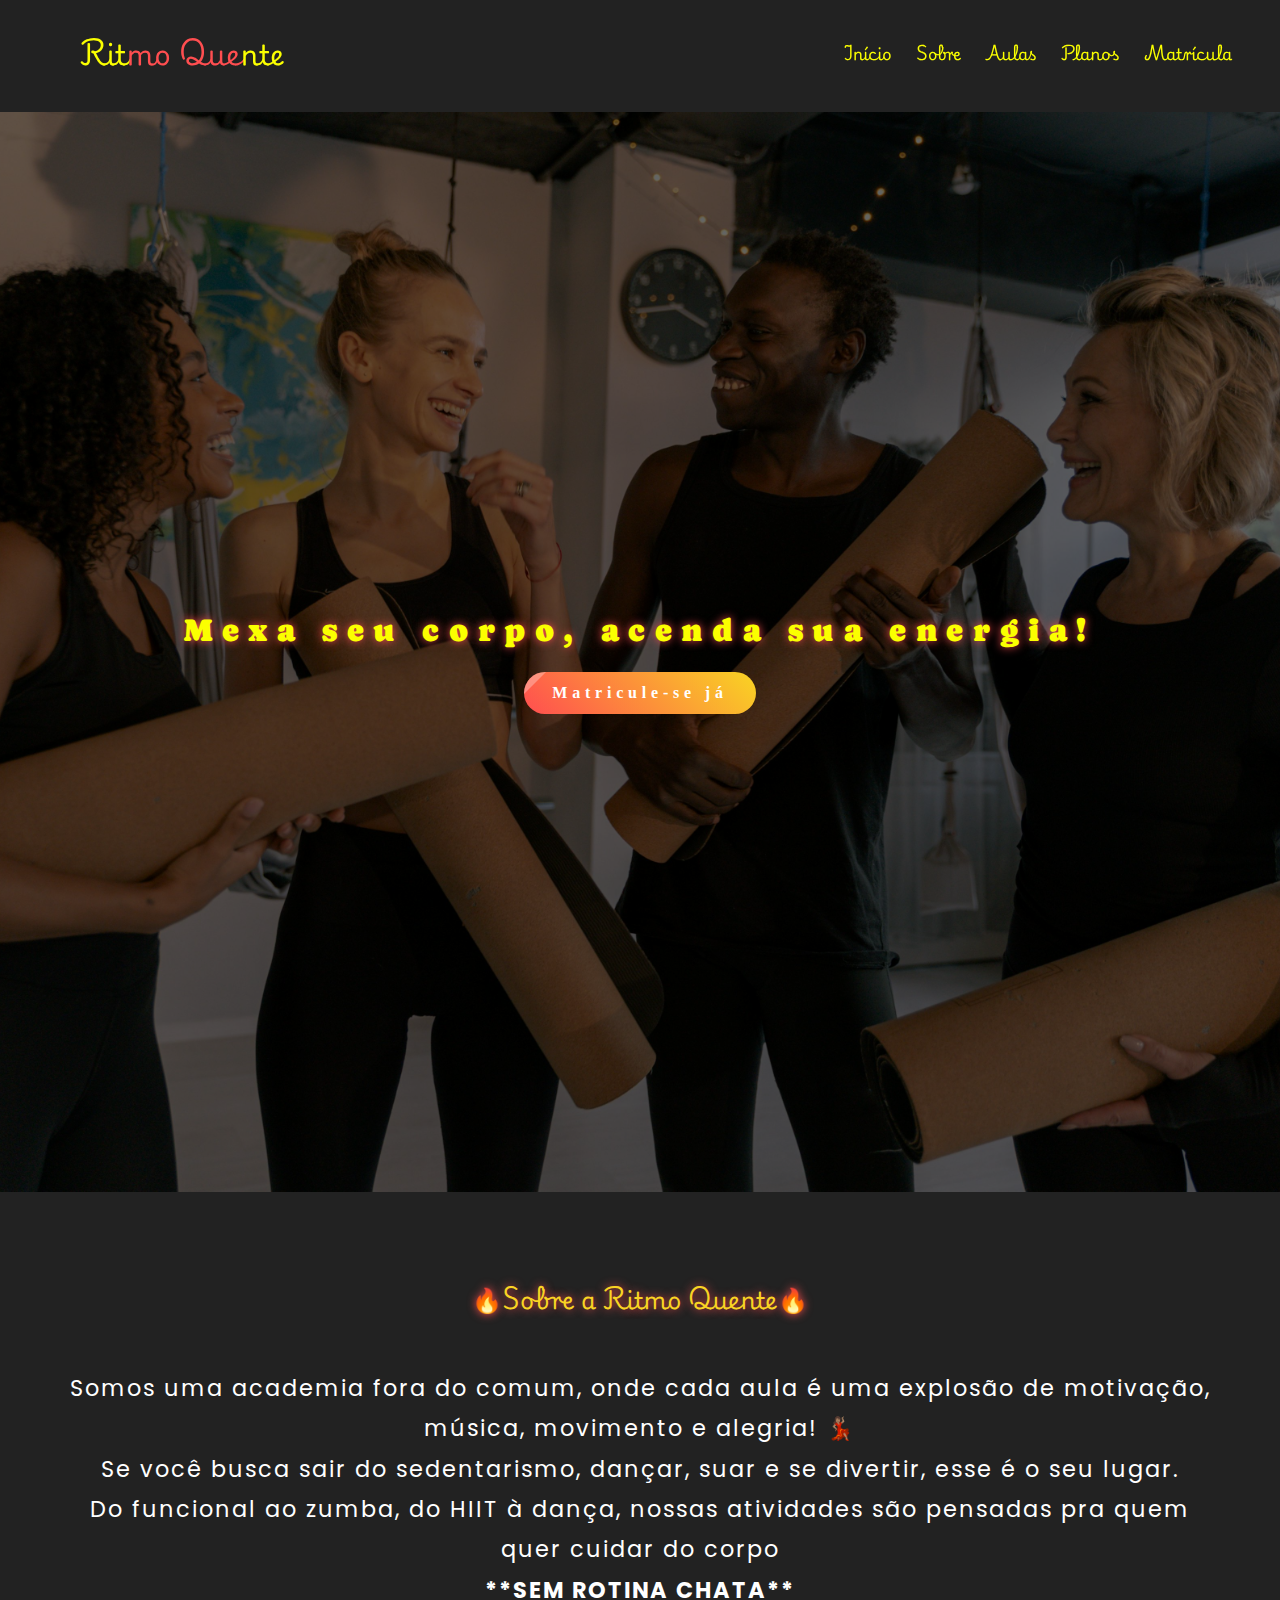
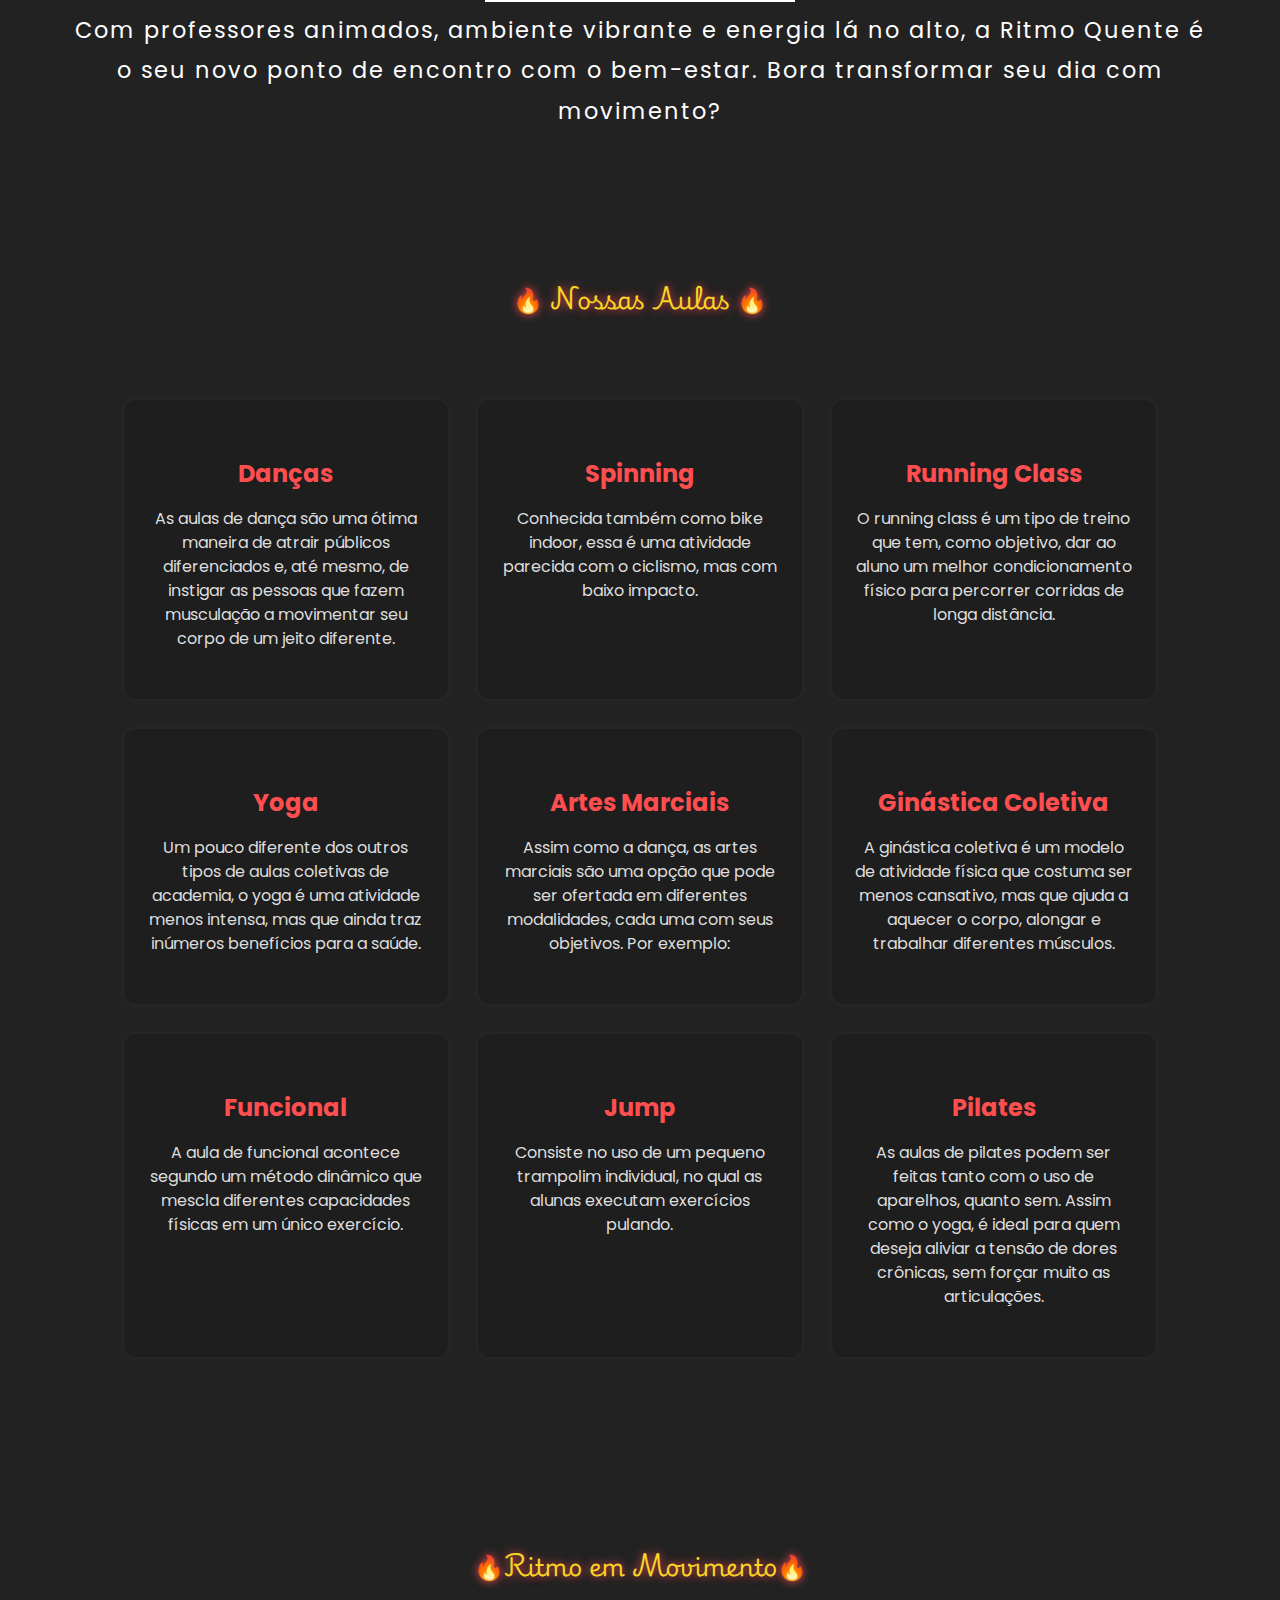
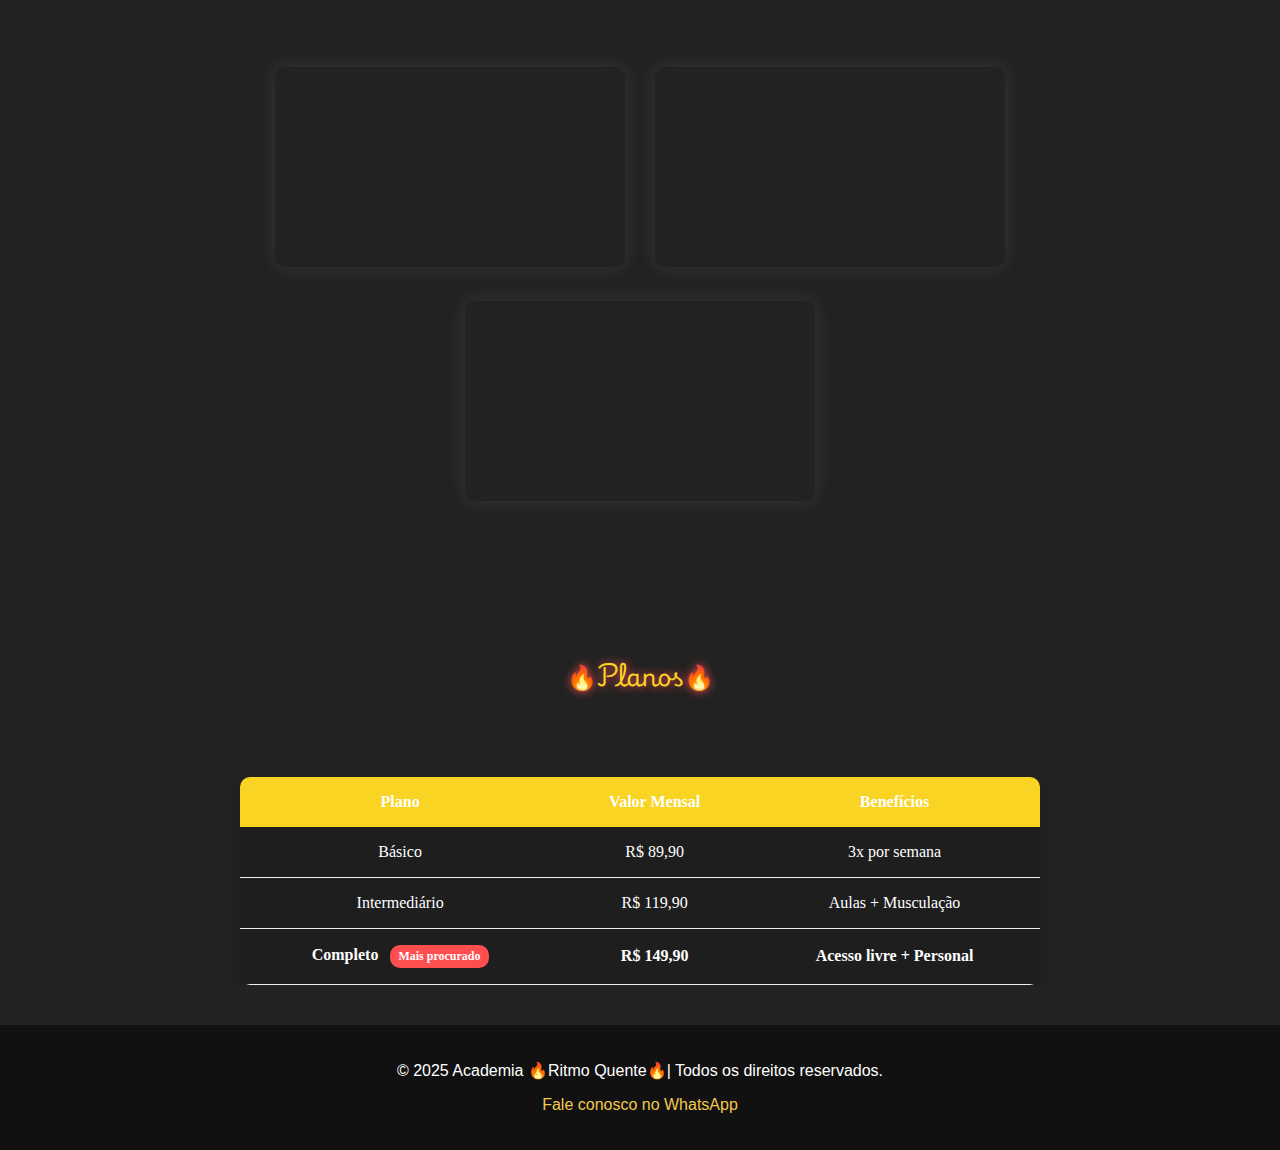
<file: index.html>
<!DOCTYPE html>
<html lang="pt-BR">

<head>
    <meta charset="UTF-8"><!--meta tag para codificação de caracteres-->
    <meta name="viewport" content="width=device-width, initial-scale=1.0"><!--meta tag para responsividade mobile-->
    <meta name="description" content="Site de academia ficticia feita com htmle css.">
    <!--meta tag para descrição da página-->
    <meta name="keywords" content="HTML, CSS, Frontend"><!--meta tag para palavra-chave para busca da página-->
    <meta http-equiv="X-UA-Compatible" content="IE=edge"><!--meta tag para compatibilidade da página-->
    <meta name="author" content="Kinha Sousa"><!--meta tag que define o autor da página-->
    <title>Ritmo Quente</title>
    <link rel="stylesheet" href="style.css" />
</head>

<body>
    <!-- Início do Site -->
    <header>
        <div class="container">
            <h1 class="logo">
                <span class="amarelo">Rit</span><span class="vermelho">mo</span> <span class="vermelho">Que</span><span
                    class="amarelo">nte</span>
            </h1>
            <nav class="menu">
                <a href="#inicio">Início</a>
                <a href="#sobre">Sobre</a>
                <a href="#aulas">Aulas</a>
                <a href="#planos">Planos</a>
                <a href="matricula.html">Matrícula</a>
            </nav>
        </div>
    </header>
    <main>
        <!-- Seção Hero (destaque) -->
        <section id="inicio" class="hero">
            <div class="hero-content">
                <h2>Mexa seu corpo, acenda sua energia!</h2>
                <a href="matricula.html" class="btn">Matricule-se já</a>
            </div>
        </section>

        <section id="sobre" class="sobre">
            <h2>
                🔥Sobre a Ritmo Quente🔥
            </h2>
            <p>
                Somos uma academia fora do comum, onde cada aula é uma explosão de motivação, música, movimento e
                alegria!
                💃🏽 <br>
                Se você busca sair do sedentarismo, dançar, suar e se divertir, esse é o seu lugar.
                <br>
                Do funcional ao zumba, do HIIT à dança, nossas atividades são pensadas pra quem quer cuidar do corpo
                <br>
                <span class="sublinha letra-de-forma destaque-piscante">**sem rotina chata**</span>
                <br> Com professores animados, ambiente vibrante e energia lá no alto, a Ritmo Quente é o seu
                novo ponto de encontro com o bem-estar.
                Bora transformar seu dia com movimento?
            </p>
        </section>

        <section id="aulas" class="aulas">
            <h2>🔥 Nossas Aulas 🔥</h2>
            <div class="container">
                <div class="cards">
                    <div class="card">
                        <h3>Danças</h3>
                        <p>As aulas de dança são uma ótima maneira de atrair públicos diferenciados e, até mesmo, de
                            instigar as pessoas que fazem musculação a movimentar seu corpo de um jeito diferente. </p>
                    </div>
                    <div class="card">
                        <h3>Spinning</h3>
                        <p>Conhecida também como bike indoor, essa é uma atividade parecida com o ciclismo, mas com
                            baixo
                            impacto.</p>
                    </div>
                    <div class="card">
                        <h3>Running Class</h3>
                        <p>O running class é um tipo de treino que tem, como objetivo, dar ao aluno um melhor
                            condicionamento físico para percorrer corridas de longa distância. </p>
                    </div>
                    <div class="card">
                        <h3>Yoga</h3>
                        <p>Um pouco diferente dos outros tipos de aulas coletivas de academia, o yoga é uma atividade
                            menos
                            intensa, mas que ainda traz inúmeros benefícios para a saúde. </p>
                    </div>
                    <div class="card">
                        <h3>Artes Marciais</h3>
                        <p>Assim como a dança, as artes marciais são uma opção que pode ser ofertada em diferentes
                            modalidades, cada uma com seus objetivos. Por exemplo:</p>
                    </div>
                    <div class="card">
                        <h3>Ginástica Coletiva</h3>
                        <p>A ginástica coletiva é um modelo de atividade física que costuma ser menos cansativo, mas que
                            ajuda a aquecer o corpo, alongar e trabalhar diferentes músculos.</p>
                    </div>
                    <div class="card">
                        <h3>Funcional</h3>
                        <p>A aula de funcional acontece segundo um método dinâmico que mescla diferentes capacidades
                            físicas
                            em um único exercício. </p>
                    </div>
                    <div class="card">
                        <h3>Jump</h3>
                        <p>Consiste no uso de um pequeno trampolim individual, no qual as alunas executam exercícios
                            pulando. </p>
                    </div>
                    <div class="card">
                        <h3>Pilates</h3>
                        <p>As aulas de pilates podem ser feitas tanto com o uso de aparelhos, quanto sem. Assim como o
                            yoga,
                            é ideal para quem deseja aliviar a tensão de dores crônicas, sem forçar muito as
                            articulações.
                        </p>
                    </div>
                </div>
            </div>
        </section>

        <section id="videos" class="videos">
            <h2>🔥Ritmo em Movimento🔥</h2>
            <div class="video-grid">
                <div class="video">
                    <iframe src="https://www.youtube.com/embed/ixNWuPrD_Lk?si=YhvVlPvpTteeeiys" title="Coxa e glúteos"
                        frameborder="0" allowfullscreen></iframe>
                </div>
                <div class="video">
                    <iframe src="https://www.youtube.com/embed/lyq1E5_2wRA?si=dZ0UdgC6h4V0nPWu" title="RitBox"
                        frameborder="0" allowfullscreen></iframe>
                </div>
                <div class="video">
                    <iframe src="https://www.youtube.com/embed/F2MpcTUtUuA?si=Ij5pGVD9Q7BPSy2q"
                        title="TREINO que VAI MUDAR SEU CORPO em 10 MINUTOS!" frameborder="0" allowfullscreen></iframe>
                </div>
            </div>
        </section>

        <section id="planos" class="secao-planos">
            <h2 class="titulo">🔥Planos🔥</h2>
            <div class="tabela-wrapper">
                <table class="tabela-planos">
                    <thead>
                        <tr>
                            <th>Plano</th>
                            <th>Valor Mensal</th>
                            <th>Benefícios</th>
                        </tr>
                    </thead>
                    <tbody>
                        <tr>
                            <td>Básico</td>
                            <td>R$ 89,90</td>
                            <td>3x por semana</td>
                        </tr>
                        <tr>
                            <td>Intermediário</td>
                            <td>R$ 119,90</td>
                            <td>Aulas + Musculação</td>
                        </tr>
                        <tr class="destaque">
                            <td>
                                Completo
                                <span class="selo">Mais procurado</span>
                            </td>
                            <td>R$ 149,90</td>
                            <td>Acesso livre + Personal</td>
                        </tr>
                    </tbody>
                </table>
            </div>
        </section>
    </main>

    <footer class="rodape">
        <div class="container-rodape">
            <p>&copy; 2025 Academia 🔥Ritmo Quente🔥| Todos os direitos reservados.</p>
            <p>
                <a href="https://wa.me/seunumerodowhatsapp" target="_blank">Fale conosco no WhatsApp</a>
            </p>
        </div>
    </footer>

</body>

</html>
</file>
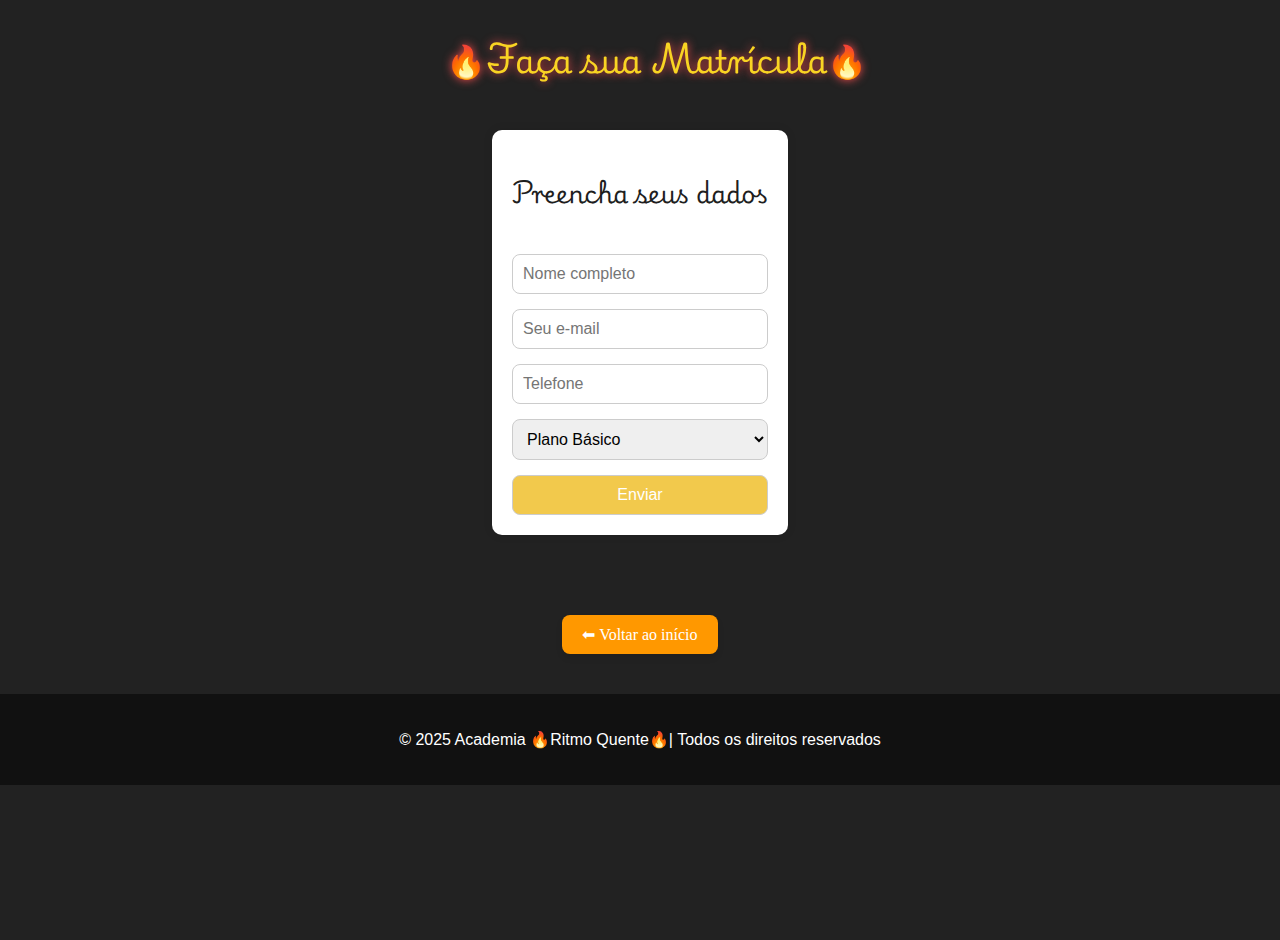
<file: matricula.html>
<!DOCTYPE html>
<html lang="pt-BR">

<head>
    <meta charset="UTF-8"><!--meta tag para codificação de caracteres-->
    <meta name="viewport" content="width=device-width, initial-scale=1.0"><!--meta tag para responsividade mobile-->
    <meta name="description" content="Site de academia ficticia feita com htmle css."><!--meta tag para descrição da página-->
    <meta name="keywords" content="HTML, CSS, Frontend"><!--meta tag para palavra-chave para busca da página-->
    <meta http-equiv="X-UA-Compatible" content="IE=edge"><!--meta tag para compatibilidade da página-->
    <meta name="author" content="Kinha Sousa"><!--meta tag que define o autor da página-->
    <title>Ritmo Quente - Matrícula</title>
    <link rel="stylesheet" href="style.css"/>
</head>

<body>
  <header class="matricula">
    <h1>🔥Faça sua Matrícula🔥</h1>
  </header>

  <section class="formulario">
    <h2>Preencha seus dados</h2>
    <form action="https://formsubmit.co/seu-email@gmail.com" method="POST">
      <input type="text" name="nome" placeholder="Nome completo" required>
      <input type="email" name="email" placeholder="Seu e-mail" required>
      <input type="tel" name="telefone" placeholder="Telefone" required>
      <select name="plano">
        <option value="básico">Plano Básico</option>
        <option value="intermediário">Plano Intermediário</option>
        <option value="completo">Plano Completo</option>
      </select>
      <button type="submit">Enviar</button>
    </form>
  </section>

  <div class="voltar-inicio">
    <a href="index.html">⬅ Voltar ao início</a>
  </div>

  <footer>
    <p>© 2025 Academia 🔥Ritmo Quente🔥| Todos os direitos reservados</p>
  </footer>
</body>

</html>
</file>
<file: style.css>
@import url('https://fonts.googleapis.com/css2?family=Caprasimo&family=Playwrite+HU:wght@100..400&family=Poppins:ital,wght@0,100;0,200;0,300;0,400;0,500;0,600;0,700;0,800;0,900;1,100;1,200;1,300;1,400;1,500;1,600;1,700;1,800;1,900&display=swap');

/* Garante que html e body ocupem toda a altura da tela */
html,
body {
  height: 100%;
  margin: 0;
  /* Remove as margens padrão do navegador */
  padding-top: 2.5rem;
  /* Cria um espaço no topo para o header fixo */
  background: rgb(34, 34, 34);
  /* Define a cor de fundo do site */
  color: #fff;
  /* Define a cor do texto como branco para melhor contraste */

   display: flex;              /* Faz o body virar flex container */
  flex-direction: column;     /* Coloca os elementos em coluna */
}

/* Faz o conteúdo crescer para empurrar o footer para baixo */
main {
  flex: 1;
}

header {
  position: fixed;
  /* Fixa o cabeçalho no topo da tela */
  top: 0;
  height: 20vh;
  width: 100%;
  /* Ocupa toda a largura da tela */
  padding: 0.5rem 1rem;
  /* Espaçamento interno: flexível para se adaptar ao tamanho da tela */
  z-index: 1000;
  /* Garante que fique por cima dos outros elementos */
}

.container {
  margin-left: 5%;
  width: 90%;
  /* A largura ocupa 90% da tela, se adaptando a diferentes dispositivos */
  max-width: 1200px;
  /* Limita a largura máxima para não ficar muito esticado em telas grandes */
  display: flex;
  /* Torna o layout interno flexível (usado para alinhar os filhos lado a lado) */
  justify-content: space-between;
  /* Distribui os itens com espaço entre eles */
  align-items: center;
  /* Alinha os itens verticalmente ao centro */
}

.vermelho {
  color: #ff4e50;
  /* vermelho vibrante */
}

.amarelo {
  color: #fbff00;
  /* amarelo ouro/prateado */
}

.sublinha {
  text-decoration: underline;
}

.letra-de-forma {
  text-transform: uppercase;
}

.destaque-piscante {
  font-weight: bold;
  animation: piscarCor 1s infinite alternate;
}

/* Animação de troca de cor */
@keyframes piscarCor {
  0% {
    color: #ff4e50;
    /* vermelho */
    text-shadow: 0 0 5px #ff4e50;
  }

  100% {
    color: #f9d423;
    /* amarelo */
    text-shadow: 0 0 5px #f9d423;
  }
}

.logo {
  font-size: 1.75rem;
  /* Tamanho da fonte: 1.75rem = aproximadamente 28px, mas se ajusta conforme o tamanho base do navegador */
  font-weight: bold;
  /* Deixa o texto em negrito */
  animation: brilho 1s infinite alternate;
  /* Aplica a animação 'brilho' com duração de 1s, repetindo infinitamente de forma alternada */
  font-family: "Playwrite HU", cursive;
  /* Define a fonte personalizada com uma fonte alternativa cursiva como reserva */
}

@keyframes brilho {
  from {
    text-shadow: 0 0 5px #fff, 0 0 10px #ff4e50, 0 0 15px #f9d423;
  }

  to {
    text-shadow: 0 0 10px #fff, 0 0 20px #ff4e50, 0 0 30px #f9d423;
  }
}

.menu a {
  margin-left: 1.25rem;
  /* Espaço à esquerda de cada link: 1.25rem = 20px, ajustável conforme o tamanho base da fonte */
  text-decoration: none;
  /* Remove o sublinhado dos links */
  color: #fbff00;
  /* Cor amarela para o texto do link */
  font-weight: 700;
  /* Fonte em negrito (peso forte) */
  font-family: "Playwrite HU", cursive;
  /* Fonte personalizada com uma alternativa cursiva */
}

.menu a:hover {
  color: #ff4e50;
  /* Altera a cor para vermelho/rosado ao passar o mouse */
}

.hero {
  background-image: url('image/fundo.jpg');
  background-size: cover;
  /* imagem cobre toda a área */
  background-position: center;
  /* centraliza a imagem */
  width: 100%;
  height: 80vh;
  /* altura é 80% da altura da tela visível */
  display: flex;
  /* ativa o Flexbox */
  justify-content: center;
  /* centraliza horizontalmente */
  align-items: center;
  /* centraliza verticalmente */
  position: relative;
  /* necessário para o ::before funcionar corretamente */
}

.hero::before {
  content: "";
  position: absolute;
  inset: 0;
  /* cobre toda a área do .hero */
  background-color: rgba(0, 0, 0, 0.6);
  /* camada escura sobre a imagem */
  z-index: 1;
  /* fica atrás do conteúdo */
}

.hero a {
  letter-spacing: 0.3em;
}

.hero-content {
  position: relative;
  z-index: 2;
  /* fica acima da camada escura */
  color: #fff;
}

.hero-content h2 {
  font-weight: normal !important;
  letter-spacing: 0.3em !important;
}


.sobre {
  padding: 5%;
  text-align: center;
}

.sobre h2 {
  margin-bottom: 3rem;
  text-align: center;
  /* Centraliza o texto horizontalmente */
  font-family: "Playwrite HU", cursive;
  /* Define a fonte personalizada para o título */
  /* Margem inferior para separar o título do conteúdo abaixo */
  color: #f9d423;
  /* Cor do texto com tom amarelo vibrante */
  /* Sombra suave em volta do texto para dar destaque */
  text-shadow: 0 0 0.625rem #ff4e50;
  /* Sombra vermelha com desfoque em rem para escalabilidade */
}

/* Estilização para o parágrafo dentro da seção .sobre */
.sobre p {
  font-family: "Poppins", sans-serif;
  /* Fonte sem serifa para melhor legibilidade no parágrafo */
  text-align: center;
  /* Centraliza o texto do parágrafo */
  font-size: 1.4rem;
  /* Tamanho da fonte relativo, 1.4rem = 22.4px se fonte raiz for 16px */
  line-height: 1.8;
  /* Espaçamento entre linhas para facilitar a leitura */
  letter-spacing: 0.125rem;
  /* Espaço entre letras para um efeito mais aberto, 0.125rem ≈ 2px */
}

.aulas {
  padding: 3%;
  /* Espaçamento interno: 10% nas laterais para ser relativo à largura da tela */
  color: #fff;
  /* Cor do texto branca para contraste */
  text-align: center;
  /* Centraliza o texto dentro da seção */
}

.aulas h2 {
  font-family: "Playwrite HU", cursive;
  /* Fonte personalizada para título */
  margin-bottom: 5rem;
  /* Margem inferior para separar do conteúdo abaixo (40px ≈ 2.5rem) */
  color: #f9d423;
  /* Cor amarela vibrante */
  text-shadow: 0 0 0.625rem #ff4e50;
  /* Sombra vermelha suave (10px ≈ 0.625rem) */
}

.cards {
  display: flex;
  /* Usa flexbox para alinhar os cards em linha */
  flex-wrap: wrap;
  /* Permite quebra de linha quando não couber horizontalmente */
  gap: 1.875rem;
  /* Espaço entre cards (30px ≈ 1.875rem) */
  justify-content: center;
  /* Centraliza os cards no container */
}

.card {
  background-color: #1e1e1e;
  /* Fundo escuro */
  border: 2px solid transparent;
  /* Borda inicial invisível, para animar no hover */
  border-radius: 0.75rem;
  /* Bordas arredondadas (12px ≈ 0.75rem) */
  padding: 1.875rem 1.25rem;
  /* Espaçamento interno (30px e 20px convertidos para rem) */
  width: 17.5rem;
  /* Largura fixa em rem (280px ≈ 17.5rem) */
  transition: 0.2s;
  /* Transição suave para hover */
  box-shadow: 0 0 0.625rem rgba(255, 255, 255, 0.05);
  /* Sombra leve */
}

/* Título dentro do card */
.card h3 {
  font-family: "Poppins", sans-serif;
  /* Fonte sem serifa */
  color: #ff4e50;
  /* Cor vermelha */
  font-size: 1.5rem;
  /* 24px = 1.5rem */
  margin-bottom: 0.625rem;
  /* 10px = 0.625rem */
}

/* Parágrafo dentro do card */
.card p {
  font-family: "Poppins", sans-serif;
  color: #ddd;
  /* Cinza claro */
  font-size: 1rem;
  /* 16px = 1rem */
  line-height: 1.5;
  /* Espaço entre linhas para facilitar a leitura */
}

/* Efeito ao passar o mouse */
.card:hover {
  border-color: #f9d423;
  /* Muda a cor da borda para amarelo */
  transform: scale(1.05);
  /* Aumenta levemente o card */
  box-shadow: 0 0 1.25rem #f9d42366;
  /* Sombra amarela mais forte (20px ≈ 1.25rem) */
}

.videos {
  padding: 10%;
  /* Espaçamento interno: 100px = 10% nas laterais */
  text-align: center;
  /* Centraliza todo o conteúdo */
  color: #fff;
  /* Cor do texto branca */
}

.videos h2 {
  font-family: "Playwrite HU", cursive;
  /* Fonte personalizada para o título */
  color: #f9d423;
  /* Cor amarela vibrante */
  margin-bottom: 5rem;
  /* Espaço abaixo do título */
  text-shadow: 0 0 0.625rem #ff4e50;
  /* Sombra vermelha suave no texto (10px ≈ 0.625rem) */
}

.video-grid {
  display: flex;
  /* Usa Flexbox para alinhar os vídeos lado a lado */
  flex-wrap: wrap;
  /* Permite que quebrem linha em telas menores */
  gap: 1.875rem;
  /* Espaço entre os vídeos (30px ≈ 1.875rem) */
  justify-content: center;
  /* Centraliza os vídeos dentro do grid */
}

.video iframe {
  width: 21.875rem;
  /* Largura fixa de 350px ≈ 21.875rem */
  height: 12.5rem;
  /* Altura de 200px ≈ 12.5rem */
  border-radius: 0.625rem;
  /* Arredonda os cantos (10px ≈ 0.625rem) */
  box-shadow: 0 0 1.25rem rgba(255, 255, 255, 0.1);
  /* Sombra suave ao redor do vídeo */
  transition: transform 0.3s ease;
  /* Animação suave ao passar o mouse */
}

.video iframe:hover {
  transform: scale(1.05);
  /* Aumenta o vídeo ao passar o mouse */
  box-shadow: 0 0 1.5625rem #f9d423;
  /* Sombra mais forte ao passar o mouse (25px ≈ 1.5625rem) */
}

.secao-planos {
  text-align: center;
  /* Centraliza todo o conteúdo da seção */
}

.titulo {
  font-family: "Playwrite HU", cursive;
  /* Fonte decorativa para o título */
  margin-bottom: 5rem;
  color: #f9d423;
  /* Cor amarela chamativa */
  text-shadow: 0 0 0.625rem #ff4e50;
  /* Sombra rosa/vermelha leve no texto */
}

.tabela-wrapper {
  overflow-x: auto;
  /* Garante que a tabela seja rolável lateralmente em telas pequenas */
}

.tabela-planos {
  width: 100%;
  /* Ocupa toda a largura possível */
  max-width: 50rem;
  /* Limite máximo de largura (800px = 50rem) */
  margin: 0 auto;
  /* Centraliza horizontalmente */
  border-collapse: collapse;
  /* Remove espaçamento entre células da tabela */
  border-radius: 0.625rem;
  /* Arredonda bordas da tabela (10px = 0.625rem) */
  overflow: hidden;
  /* Esconde conteúdo que ultrapassar a borda arredondada */
  box-shadow: 0 0.25rem 0.9375rem rgba(0, 0, 0, 0.1);
  /* Sombra externa (4px e 15px em rem) */
  background-color: #1e1e1e;
  /* Fundo escuro para contraste */
}

.tabela-planos thead {
  background-color: #f9d423;
  /* Cabeçalho amarelo */
  color: white;
  /* Texto branco */
}

.tabela-planos th,
.tabela-planos td {
  padding: 1rem;
  /* 16px = 1rem */
  text-align: center;
  /* Centraliza o conteúdo das células */
  font-size: 1em;
  /* Tamanho de fonte padrão */
}

.tabela-planos tbody tr {
  border-bottom: 1px solid #eee;
  /* Linha de separação entre as linhas da tabela */
}

.tabela-planos tbody tr:hover {
  background-color: #fff0f5;
  /* Destaque ao passar o mouse */
  transition: 0.3s;
  /* Animação suave */
}

.destaque {
  background-color: #1e1e1e;
  /* Fundo escuro para destacar uma linha/célula */
  font-weight: bold;
  /* Deixa o texto em negrito */
  position: relative;
  /* Permite posicionamento absoluto de elementos internos se necessário */
}

.selo {
  display: inline-block;
  /* Permite aplicar padding e margem */
  background-color: #ff4e50;
  /* Vermelho/rosa forte */
  color: white;
  /* Texto branco */
  font-size: 0.75em;
  /* Tamanho proporcional ao elemento pai */
  padding: 0.25rem 0.5rem;
  /* 4px e 8px em rem */
  border-radius: 0.625rem;
  /* Arredondamento (10px = 0.625rem) */
  margin-left: 0.5rem;
  /* Espaço entre o selo e o texto (8px = 0.5rem) */
}

.rodape {
  background-color: #111;
  /* Fundo preto */
  color: #fff;
  /* Texto branco */
  text-align: center;
  /* Centraliza o conteúdo */
  padding: 1.25rem 0.625rem;
  /* 20px e 10px em rem */
  margin-top: 2.5rem;
  /* 40px = 2.5rem */
  font-family: 'Montserrat', sans-serif;
  /* Fonte limpa e moderna */
}

.hero {
  margin-top: 2rem;
  /* espaço acima da seção (2rem = 2x o tamanho da fonte base) */
  background-image: url('image/fundo.jpg');
  background-size: cover;
  /* imagem cobre toda a área */
  background-position: center;
  /* centraliza a imagem */
  height: 120vh;
  /* altura é 80% da altura da tela visível */
  display: flex;
  /* ativa o Flexbox */
  justify-content: center;
  /* centraliza horizontalmente */
  align-items: center;
  /* centraliza verticalmente */
  text-align: center;
  position: relative;
  /* necessário para o ::before funcionar corretamente */
}

.hero::before {
  content: "";
  position: absolute;
  inset: 0;
  /* cobre toda a área do .hero */
  background-color: rgba(0, 0, 0, 0.6);
  /* camada escura sobre a imagem */
  z-index: 1;
  /* fica atrás do conteúdo */
}

.hero-content {
  position: relative;
  z-index: 2;
  /* fica acima da camada escura */
  color: #fff;
}

.hero-content h2 {
  letter-spacing: 0.2rem;
  /* espaço entre letras */
  font-size: 2rem;
  /* tamanho da fonte flexível */
  margin-bottom: 1.5rem;
  /* espaço abaixo do título */
  text-shadow: 0 0 10px #ff4e50;
  /* brilho ao redor do texto */
  color: #fbff00;
  /* amarelo vibrante */
  font-family: "Caprasimo", serif;
}

.btn {
  display: inline-block;
  /* Permite ajustar o tamanho do botão e ficar ao lado de outros elementos */
  padding: 0.75em 1.75em;
  /* Espaçamento interno: vertical e horizontal em 'em' para escalar com a fonte */
  font-size: 1em;
  /* Tamanho da fonte relativo ao elemento pai */
  font-weight: bold;
  /* Deixa o texto em negrito */
  color: #fff;
  /* Cor do texto branca */
  background: linear-gradient(45deg, #ff4e50, #f9d423);
  /* Degradê com duas cores */
  border: none;
  /* Remove borda padrão */
  border-radius: 2em;
  /* Bordas arredondadas em unidade flexível */
  text-decoration: none;
  /* Remove sublinhado do link */
  cursor: pointer;
  /* Mostra cursor de clique */
  position: relative;
  /* Necessário para posicionar o brilho com ::before */
  overflow: hidden;
  /* Esconde o brilho que sai da área do botão */
  animation: pulsar 1.5s infinite;
  /* Animação pulsando continuamente */
  transition: transform 0.3s ease;
  /* Suaviza o efeito de aumento no hover */
}

.btn::before {
  content: "";
  /* Cria um elemento visual sem conteúdo */
  position: absolute;
  /* Posicionamento em relação ao botão */
  top: 0;
  left: -100%;
  /* Começa fora do botão à esquerda */
  width: 100%;
  /* Mesmo tamanho do botão */
  height: 100%;
  background: rgba(255, 255, 255, 0.3);
  /* Brilho translúcido branco */
  transform: skewX(-45deg);
  /* Inclinação do brilho */
  transition: left 0.5s;
  /* Suaviza o movimento do brilho */
  z-index: 1;
  /* Garante que o brilho fique por cima do fundo */
}

.btn:hover::before {
  left: 100%;
  /* Move o brilho para a direita ao passar o mouse */
}

.btn:hover {
  transform: scale(1.08);
  /* Aumenta o botão levemente ao passar o mouse */
}


/* Animação de pulsar */
@keyframes pulsar {
  0% {
    transform: scale(1);
    box-shadow: 0 0 0 0 rgba(255, 78, 80, 0.7);
  }

  50% {
    transform: scale(1.05);
    box-shadow: 0 0 20px 10px rgba(255, 78, 80, 0.2);
  }

  100% {
    transform: scale(1);
    box-shadow: 0 0 0 0 rgba(255, 78, 80, 0);
  }
}

.rodape a {
  color: #f2c94c;
  /* Cor dourada */
  text-decoration: none;
  /* Remove sublinhado */
}

.rodape a:hover {
  text-decoration: underline;
  /* Mostra sublinhado ao passar o mouse */
}

.container-rodape {
  max-width: 62.5rem;
  /* 1000px = 62.5rem */
  margin: 0 auto;
  /* Centraliza o container */
}

.formulario {
  max-width: 31.25rem;
  /* 500px = 31.25rem */
  margin: 3.125rem auto;
  /* 50px = 3.125rem */
  padding: 1.25rem;
  /* 20px = 1.25rem */
  background-color: #fff;
  /* fundo branco */
  border-radius: 0.625rem;
  /* 10px = 0.625rem */
  box-shadow: 0 0 0.625rem rgba(0, 0, 0, 0.1);
  /* Sombra suave */
}

.formulario h2 {
  text-align: center;
  font-family: "Playwrite HU", cursive;
  color: #1e1e1e;
  margin-bottom: 2.5rem;
  /* 40px = 2.5rem */
}

form {
  display: flex;
  flex-direction: column;
  gap: 0.9375rem;
  /* 15px = 0.9375rem */
}

form input,
form select,
form button {
  padding: 0.625rem;
  /* 10px = 0.625rem */
  border: 1px solid #ccc;
  border-radius: 0.5rem;
  /* 8px = 0.5rem */
  font-size: 1rem;
}

form button {
  background-color: #f2c94c;
  color: #fff;
  cursor: pointer;
  transition: background 0.2s ease;
}

form button:hover {
  background-color: #ff4e50;
}

.matricula h1 {

  text-align: center;
  font-family: "Playwrite HU", cursive;
  margin-bottom: 2.5rem;
  /* 40px = 2.5rem */
  color: #f9d423;
  text-shadow: 0 0 0.625rem #ff4e50;
  /* Sombra leve */
}

footer {
  background-color: #111;
  /* cor de fundo escura */
  color: #fff;
  /* texto branco */
  text-align: center;
  padding: 1.25rem 0.625rem;
  /* 20px e 10px */
  margin-top: 2.5rem;
  /* 40px */
  font-family: 'Montserrat', sans-serif;
}

.voltar-inicio {
  text-align: center;
  margin-top: 1.875rem;
  /* 30px */
}

.voltar-inicio a {
  display: inline-block;
  background-color: #ff9800;
  /* Cor principal */
  color: white;
  padding: 0.625rem 1.25rem;
  /* 10px e 20px */
  text-decoration: none;
  border-radius: 0.5rem;
  /* 8px */
  box-shadow: 0 0.25rem 0.375rem rgba(0, 0, 0, 0.1);
  /* sombra suave */
  transition: background-color 0.3s ease;
}

.voltar-inicio a:hover {
  background-color: #ff4e50;
}

/* ===== Tablet (até 1024px) ===== */
@media (max-width: 1024px) {
  .cards {
    grid-template-columns: repeat(2, 1fr); /* 2 colunas */
  }

  .video-grid {
    grid-template-columns: repeat(2, 1fr);
  }
}

/* ===== Mobile (até 768px) ===== */
@media (max-width: 768px) {
  
  .menu {
    display: none;
  }

  .hero-content h2 {
    font-size: 22px;
    text-align: center;
  }

  .cards {
    grid-template-columns: 1fr; /* 1 coluna */
  }

  .video-grid {
    grid-template-columns: 1fr;
  }

  .tabela-planos {
    font-size: 14px;
  }
}
</file>
